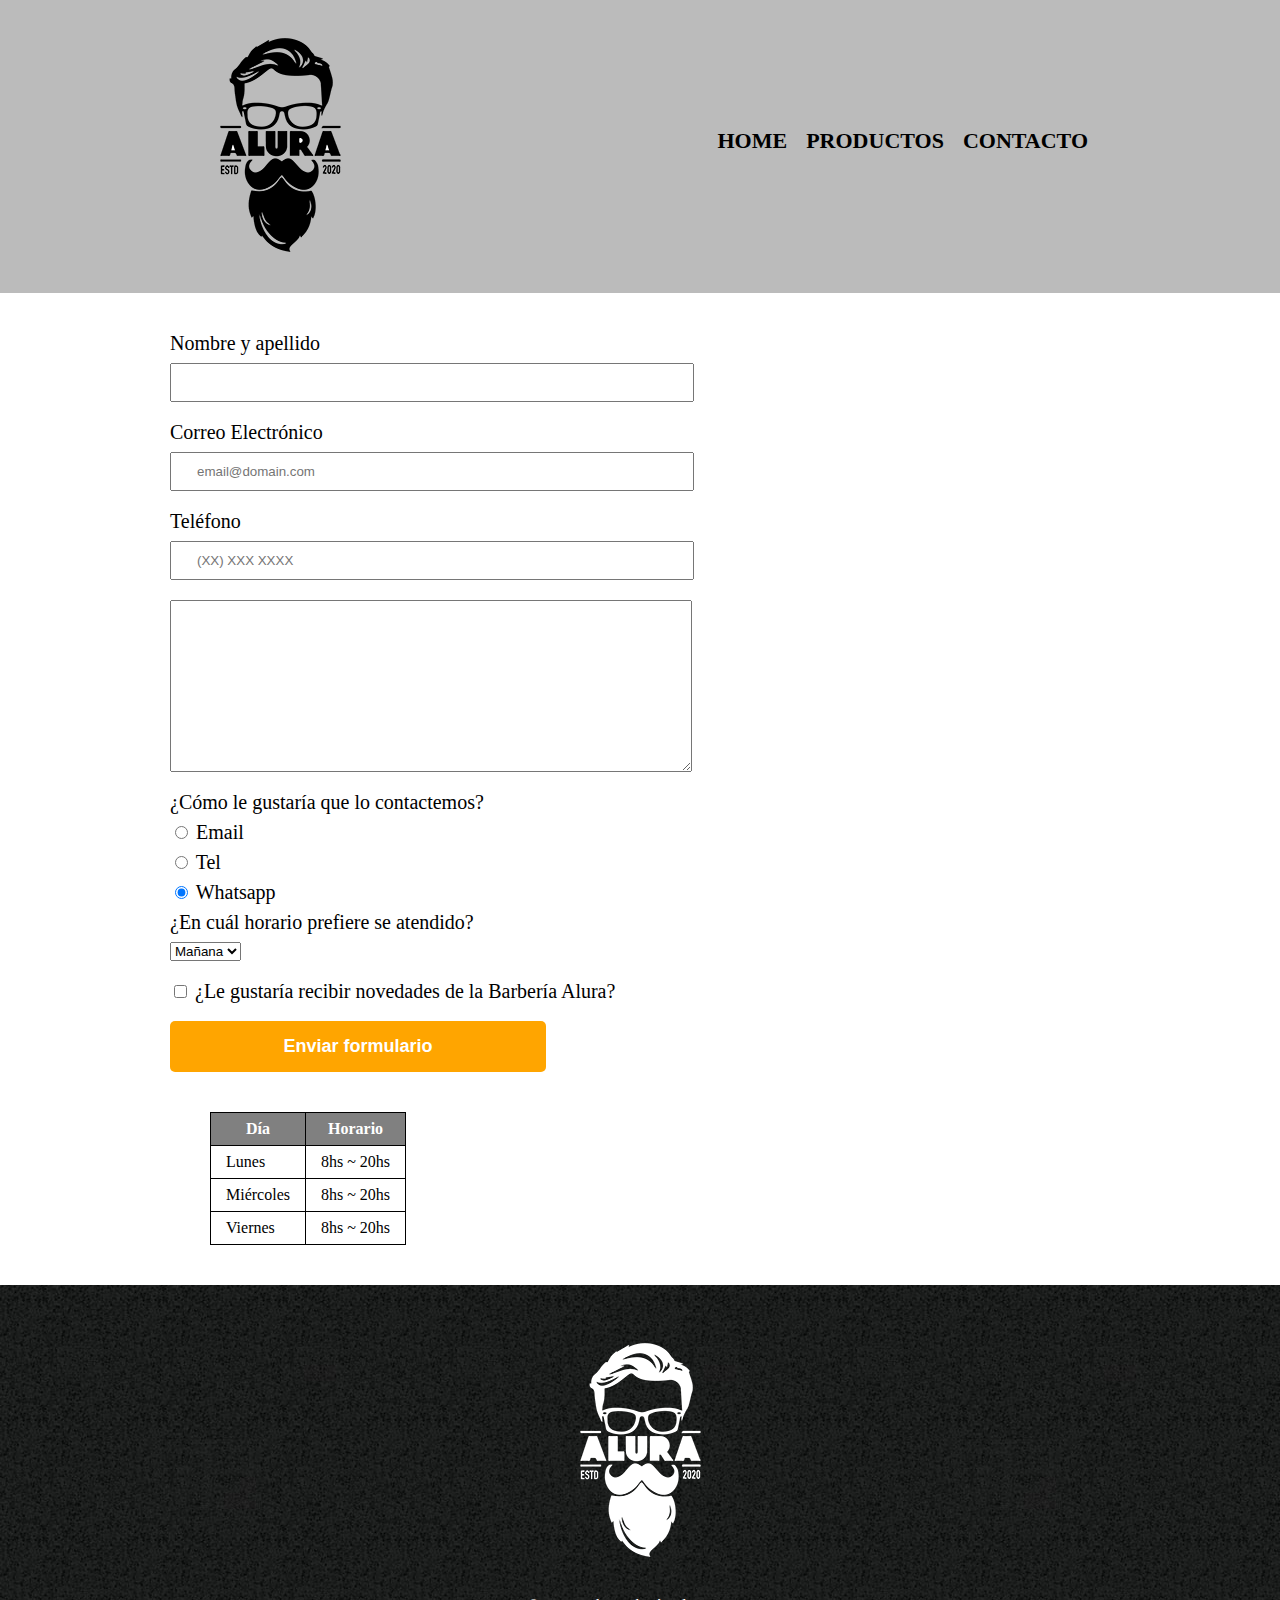
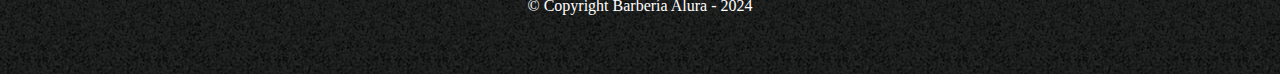
<file: pages/contact/contact.html>
<!DOCTYPE html>
<html lang="en">

<head>
  <meta charset="UTF-8">
  <meta name="viewport" content="width=device-width, initial-scale=1.0">
  <link rel="stylesheet" href="../../reset.css">
  <link rel="stylesheet" href="../general-pages-style.css">
  <link rel="stylesheet" href="contact.css">
  <title>Contacto - Barbería Alura</title>
</head>

<body>
  <header class="grey-background">
    <div class="box">
      <h1 class="main-logo">
        <img class="main-logo" src="../../img/logo.png" alt="logo">
      </h1>
      <nav>
        <ul>
          <li><a href="../../index.html">Home</a></li>
          <li><a href="../products/products.html">Productos</a></li>
          <li> <a href="contact.html">Contacto</a></li>
        </ul>
      </nav>
    </div>
  </header>
  <main>
    <form action="">
      <label for="name-input">Nombre y apellido</label>
      <input type="text" id="name-input" class="input-block" required>

      <label for="email-input">Correo Electrónico</label>
      <input type="email" id="email-input" class="input-block" required placeholder="email@domain.com">

      <label for="phone-input">Teléfono</label>
      <input type="tel" id="phone-input" class="input-block" required placeholder="(XX) XXX XXXX">

      <label for="message"></label>
      <textarea name="" id="message" cols="70" rows="10" class="input-block" required></textarea>

      <fieldset>
        <legend>¿Cómo le gustaría que lo contactemos?</legend>


        <label for="radio-email">
          <input type="radio" name="contacto" id="radio-email">
          Email
        </label>


        <label for="radio-phone">
          <input type="radio" name="contacto" id="radio-phone">
          Tel
        </label>


        <label for="radio-whatsapp">
          <input type="radio" name="contacto" id="radio-whatsapp" checked>
          Whatsapp
        </label>
      </fieldset>

      <fieldset>
        <legend>¿En cuál horario prefiere se atendido?</legend>
        <select>
          <option>Mañana</option>
          <option>Tarde</option>
          <option>Noche</option>
        </select>
      </fieldset>

      <label class="checkbox">
        <input type="checkbox">
        ¿Le gustaría recibir novedades de la Barbería Alura?
      </label>

      <input type="submit" value="Enviar formulario" class="submit">
    </form>

    <table>
      <thead>
        <th>Día</th>
        <th>Horario</th>
      </thead>
      <tbody>
        <tr>
          <td>Lunes</td>
          <td>8hs ~ 20hs</td>
        </tr>
        <tr>
          <td>Miércoles</td>
          <td>8hs ~ 20hs</td>
        </tr>
        <tr>
          <td>Viernes</td>
          <td>8hs ~ 20hs</td>
        </tr>
      </tbody>
    </table>

  </main>
  <footer>
    <img src="../../img/logo-blanco.png" alt="white-logo">
    <p class="copyright">&copy; Copyright Barbería Alura - 2024</p>
  </footer>

</body>

</html>
</file>
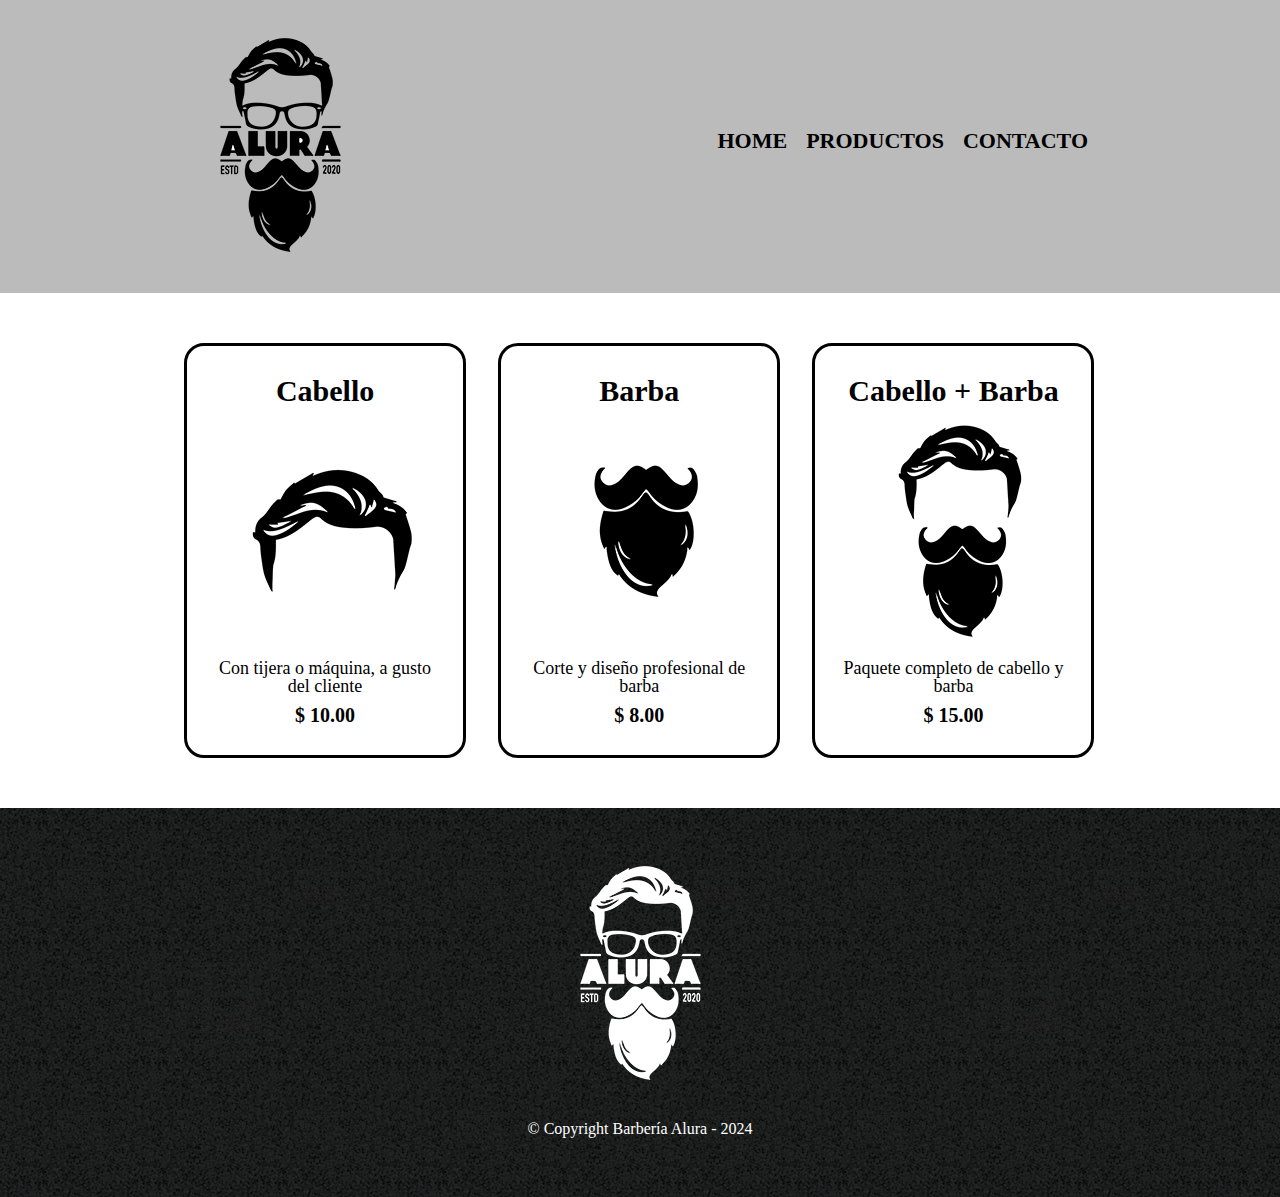
<file: pages/products/products.html>
<!DOCTYPE html>
<html lang="en">

<head>
  <meta charset="UTF-8">
  <!-- <meta name="viewport" content="width=device-width, initial-scale=1.0"> -->
  <title>Productos - Barbería Alura</title>
  <link rel="stylesheet" href="../../reset.css">
  <link rel="stylesheet" href="../general-pages-style.css">
  <link rel="stylesheet" href="products.css">
</head>

<body>
  <header class="grey-background">
    <div class="box">
      <h1 class="main-logo">
        <img class="main-logo" src="../../img/logo.png" alt="logo">
      </h1>
      <nav>
        <ul>
          <li><a href="../../index.html">Home</a></li>
          <li><a href="products.html">Productos</a></li>
          <li> <a href="../contact/contact.html">Contacto</a></li>
        </ul>
      </nav>
    </div>
  </header>

  <main>
    <ul class="products">
      <li>
        <h2>Cabello</h2>
        <img src="../../img/cabello.jpg" alt="cabello">
        <p class="product-desc">Con tijera o máquina, a gusto del cliente</p>
        <p class="product-price">$ 10.00</p>
      </li>
      <li>
        <h2>Barba</h2>
        <img src="../../img/barba.jpg" alt="barba">
        <p class="product-desc">Corte y diseño profesional de barba</p>
        <p class="product-price">$ 8.00</p>
      </li>
      <li>
        <h2>Cabello + Barba</h2>
        <img src="../../img/cabello+barba.jpg" alt="cabello+barba">
        <p class="product-desc">Paquete completo de cabello y barba</p>
        <p class="product-price">$ 15.00</p>
      </li>
    </ul>

  </main>

  <footer>
    <img src="../../img/logo-blanco.png" alt="white-logo">
    <p class="copyright">&copy; Copyright Barbería Alura - 2024</p>
  </footer>

</body>

</html>
</file>
<file: pages/general-pages-style.css>
header {
  background-color: #BBBBBB;
  padding: 20px 0;
}

.main-logo {
  display: inline-block;
}

.box {
  width: 70%;
  position: relative;
  margin: 0 auto;
}

nav {
  position: absolute;
  display: block;
  top: 110px;
  right: 0px;
}

nav li {
  display: inline-block;
  margin: 0 0 0 15px
}

nav a {
  text-transform: uppercase;
  color: black;
  font-weight: bold;
  font-size: 22px;
  text-decoration: none;
}

nav a:hover {
  color: #c78c19;
}

footer {
  background-image: url(../../img/bg.jpg);
  text-align: center;
  padding: 40px;
}

.copyright {
  color: white;
  margin: 20px;
}
</file>
<file: pages/contact/contact.css>
main {
  width: 940px;
  margin: 0 auto;
}

form {
  margin: 40px 0;
}

form label,
form legend {
  /* To align them vertically => display:block; */
  display: block;
  font-size: 20px;
  margin: 0 0 10px;
}

.input-block {
  /* To align them vertically => display:block; */
  display: block;
  margin: 0 0 20px;
  padding: 10px 25px;
  width: 50%;
}

.checkbox {
  margin: 20px 0;
}

.submit {
  width: 40%;
  padding: 15px 0;
  font-size: 18px;
  font-weight: bold;
  color: white;
  background-color: orange;
  border: none;
  border-radius: 5px;
  transition: 2s all;
  cursor: pointer;
}

.submit:hover {
  background-color: darkorange;
  transform: scale(1.5);
}

table {
  margin: 40px 40px;
}

thead {
  background-color: gray;
  color: white;
  font-weight: bold;
}

td,
th {
  border: 1px solid black;
  padding: 8px 15px;
}
</file>
<file: pages/products/products.css>
.products {
  width: 940px;
  margin: 0 auto;
  padding: 50px;
}

.products li {
  display: inline-block;
  text-align: center;
  width: 30%;
  vertical-align: top;
  margin: 0 1.5%;
  padding: 30px 20px;
  box-sizing: border-box;
  border: 3px solid black;
  border-radius: 20px;

  /* border-color: black;
  border-width: 2px;
  border-style: solid; */

}

.products li:hover {
  border-color: #c78c19;
}

.products li:active {
  border-color: green;
}

.products h2 {
  font-size: 30px;
  font-weight: bold;
}

.product-desc {
  font-size: 18px;
}

.product-price {
  font-size: 20px;
  font-weight: bold;
  margin-top: 10px;
}
</file>
